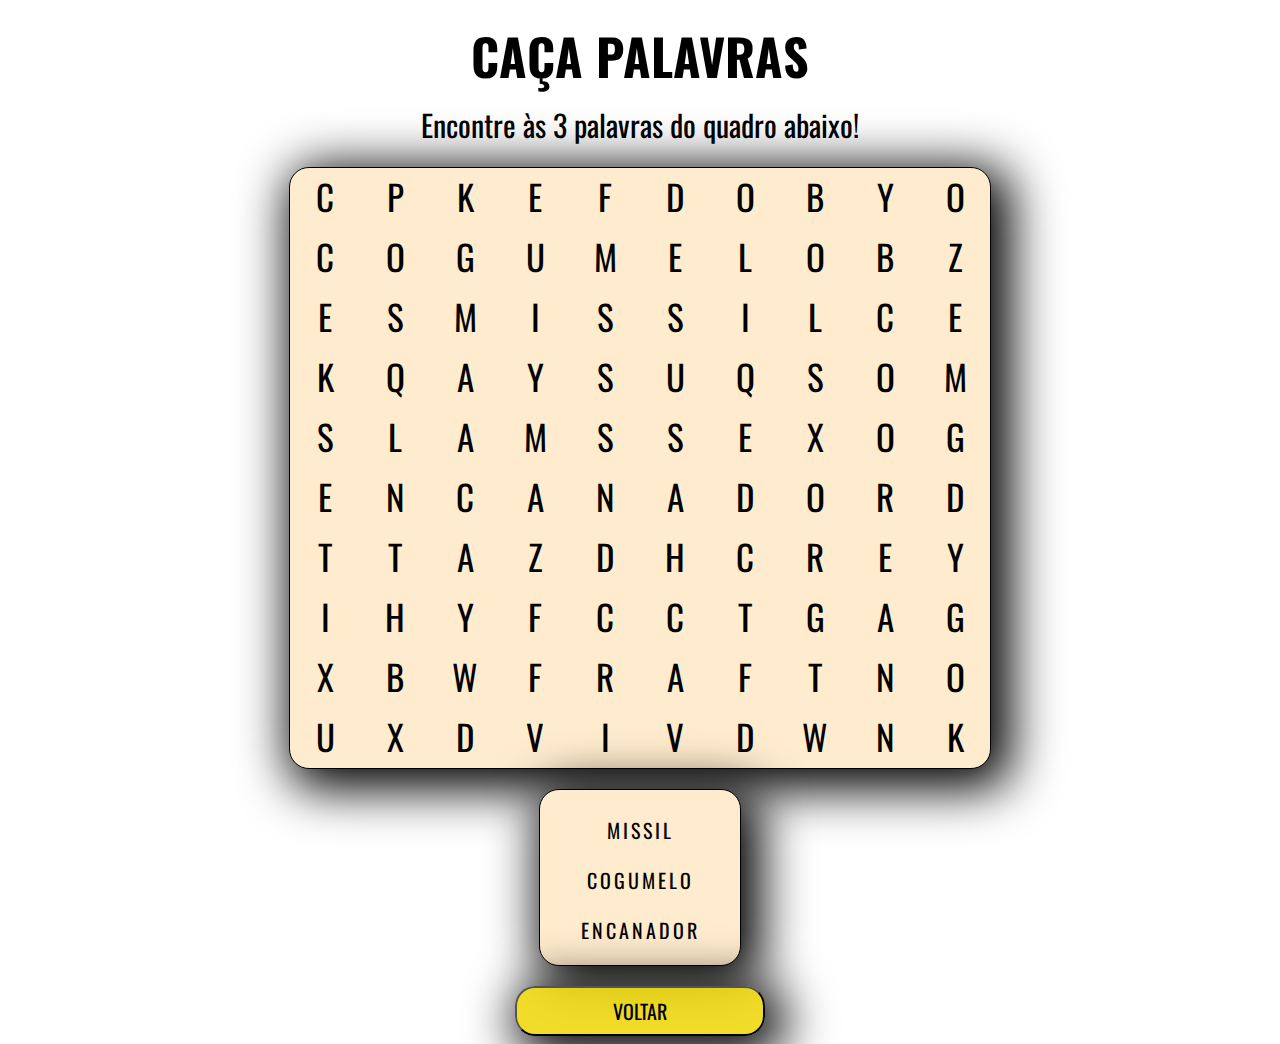
<file: index.html>
<!DOCTYPE html>
<html lang="en">

<head>
    <meta charset="UTF-8">
    <meta http-equiv="X-UA-Compatible" content="IE=edge">
    <meta name="viewport" content="width=device-width, initial-scale=1.0">

    <link rel="stylesheet" href="./public/css/cacapalavras.css">
    <title>Document</title>
</head>

<body>
    <header>
        <h1>Caça Palavras</h1>
        <p>Encontre às 3 palavras do quadro abaixo!</p>
    </header>
    <main id="main">
        <div id="container">

        </div>
    </main>
    <footer>
        <button class='voltar'> <a href="./index.html">Voltar</a></button>
       
    </footer>
    <script src="./public/js/cacapalavras.js"></script>

</body>
</file>
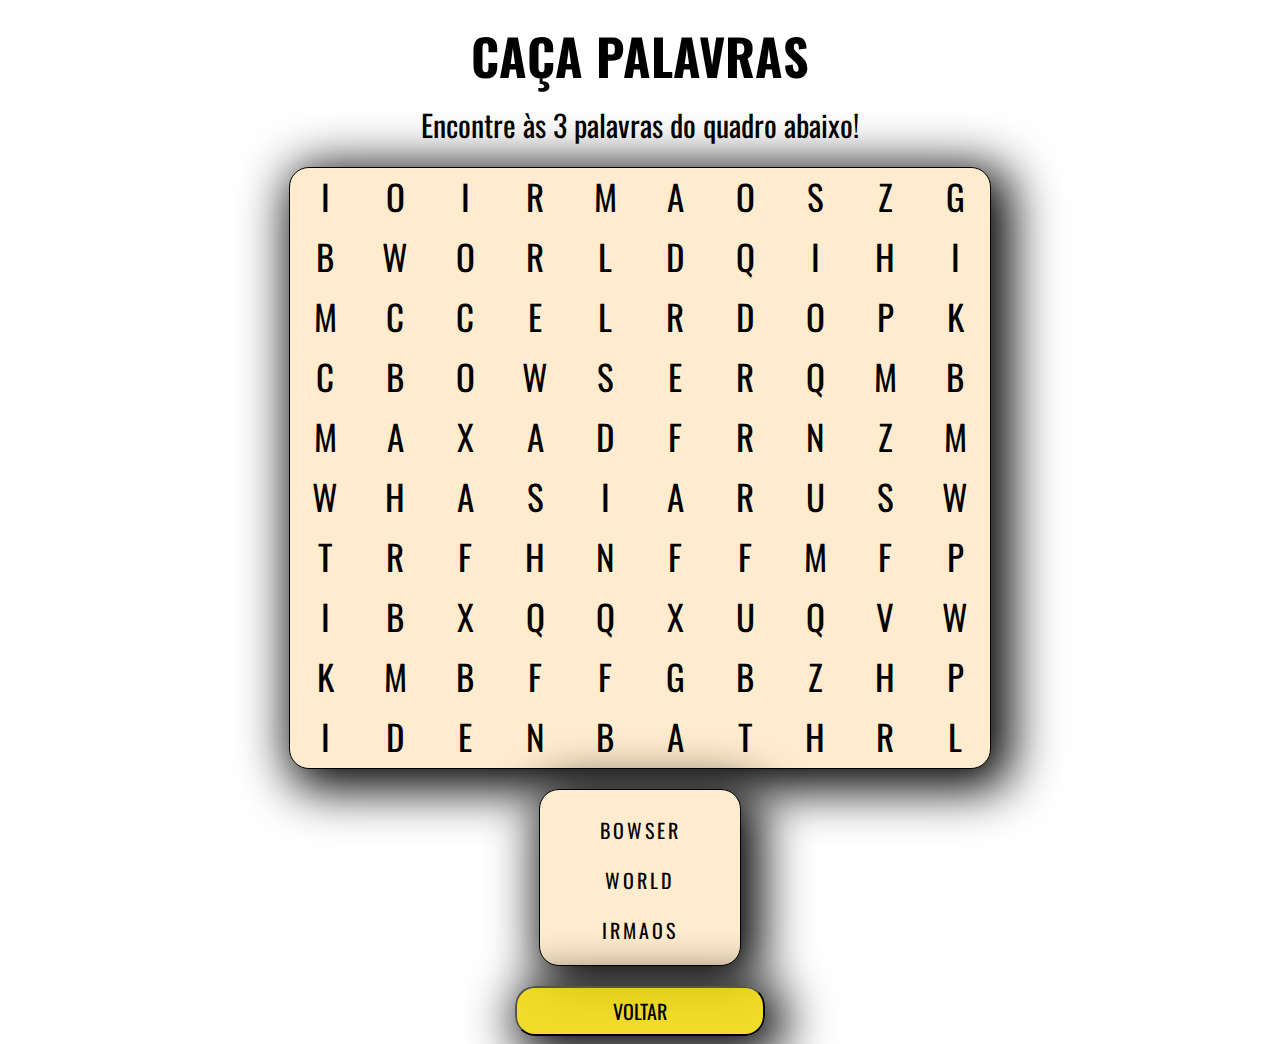
<file: cacapalavras.html>
<!DOCTYPE html>
<html lang="en">

<head>
    <meta charset="UTF-8">
    <meta http-equiv="X-UA-Compatible" content="IE=edge">
    <meta name="viewport" content="width=device-width, initial-scale=1.0">

    <link rel="stylesheet" href="./cacapalavras.css">
    <title>Document</title>
</head>

<body>
    <header>
        <h1>Caça Palavras</h1>
        <p>Encontre às 3 palavras do quadro abaixo!</p>
    </header>
    <main id="main">
        <div id="container">

        </div>
    </main>
    <footer>
        <button class='voltar'> <a href="../index.html">Voltar</a></button>
       
    </footer>
    <script src="./cacapalavras.js"></script>

</body>
</file>
<file: public/css/cacapalavras.css>
@import url('https://fonts.googleapis.com/css2?family=Bebas+Neue&family=Comforter&family=Comforter+Brush&family=Inter&family=Lobster&family=Oswald&family=Roboto+Mono&display=swap');

body{
    
    background-image: url('https://images2.alphacoders.com/683/thumb-1920-683906.jpg');
    background-repeat: no-repeat;
    background-size: cover;
    display: flex;
    flex-direction: column;
    align-items: center;
  
}


h1{
    text-align: center;
    text-transform: uppercase;
    font-size: 25px;
    font-family: 'Oswald', sans-serif;
    margin: 10px 0;
}

header p{
    display: flex;
    justify-content: center;
    font-size: 17px;
    font-family: 'Oswald', sans-serif;
    margin: 10px 0 20px 0;
}

#container{
    width: 250px;
    height: 600px;
    border: 1px solid black;
    display: flex;
    flex-wrap: wrap;
    margin: 0 auto;
    background-color:blanchedalmond;
    /* padding: 20px; */
    border-radius: 20px;
    box-shadow: 10px 10px 50px 10px;
    
}

#container div{
    width: 25px;
    height: 35px;
    /* border: 1px solid black; */
    margin: 10px auto;
    display: flex;
    align-items: center;
    justify-content: center;
    font-size: 20px;
    font-family: 'Oswald', sans-serif;
    
    
}
#container div:hover{
    cursor: pointer;
}

.mostrarPalavras{
    margin: 20px auto;
    border: 1px solid black;
    width: 200px;

}

.divPalavras{
    text-align: center;
    
    background-color: blanchedalmond;
    border-radius: 20px;
    box-shadow: 10px 10px 50px 10px;
    font-size: 20px;
    letter-spacing: 3px;
    font-family: 'Oswald', sans-serif;
}

.letrasCorretas{
    border-radius: 100%;
    
}



.divWinner{
    display: flex;
    flex-direction: column;
    justify-content:center;
    align-items: center;
    visibility: hidden;
    position: fixed;
    opacity: 100%;
    top: 0;
    bottom: 0;
    z-index: 10;
    right: 0;
    left: 0;
    font-size: 50px;
    -webkit-transition: all 0.5s 0.5s ease-in-out;
    transition: all 0s 0s ease-in-out;
    text-transform: uppercase;
    font-family: 'Oswald', sans-serif;
    color: green;
    font-weight: bold;
   
}

.buttonWinner{
    padding: 20px 30px;
    border-radius: 20px;
    font-size: 20px;
    font-family: 'Oswald', sans-serif;
    text-transform: uppercase;
}
.voltar {
    height: 50px;
  width: 250px;
  border-radius: 20px;
    box-shadow: 10px 10px 50px 10px;
  background-color: rgba(238, 215, 12, 0.884);
  
}
.voltar a{
    text-decoration: none;
    text-align: center;
    font-family:  'Oswald', sans-serif;
    color: black;
    font-size: 20px;
    text-transform: uppercase;
}
.hidden{
    display: none;
}

@media (min-width: 768px) {
    #container{
        width: 500px;

    }

    #container div{
        width: 50px;
        font-size: 25px;
        
        
        
    }
}

@media (min-width: 900px) {

    h1{
        font-size: 50px
    }

    header p{
        font-size: 30px;
        
    }

    #container{
        width: 700px;

    }

    #container div{
        width: 70px;
        font-size: 35px;
        
        
        
    }
    .divWinner{
        font-size: 100px;
    }

    .buttonWinner{
        padding: 40px 60px;
        
    }
}
</file>
<file: cacapalavras.css>
@import url('https://fonts.googleapis.com/css2?family=Bebas+Neue&family=Comforter&family=Comforter+Brush&family=Inter&family=Lobster&family=Oswald&family=Roboto+Mono&display=swap');

body{
    
    background-image: url('https://images2.alphacoders.com/683/thumb-1920-683906.jpg');
    background-repeat: no-repeat;
    background-size: cover;
    display: flex;
    flex-direction: column;
    align-items: center;
  
}


h1{
    text-align: center;
    text-transform: uppercase;
    font-size: 25px;
    font-family: 'Oswald', sans-serif;
    margin: 10px 0;
}

header p{
    display: flex;
    justify-content: center;
    font-size: 17px;
    font-family: 'Oswald', sans-serif;
    margin: 10px 0 20px 0;
}

#container{
    width: 250px;
    height: 600px;
    border: 1px solid black;
    display: flex;
    flex-wrap: wrap;
    margin: 0 auto;
    background-color:blanchedalmond;
    /* padding: 20px; */
    border-radius: 20px;
    box-shadow: 10px 10px 50px 10px;
    
}

#container div{
    width: 25px;
    height: 35px;
    /* border: 1px solid black; */
    margin: 10px auto;
    display: flex;
    align-items: center;
    justify-content: center;
    font-size: 20px;
    font-family: 'Oswald', sans-serif;
    
    
}
#container div:hover{
    cursor: pointer;
}

.mostrarPalavras{
    margin: 20px auto;
    border: 1px solid black;
    width: 200px;

}

.divPalavras{
    text-align: center;
    
    background-color: blanchedalmond;
    border-radius: 20px;
    box-shadow: 10px 10px 50px 10px;
    font-size: 20px;
    letter-spacing: 3px;
    font-family: 'Oswald', sans-serif;
}

.letrasCorretas{
    border-radius: 100%;
    
}



.divWinner{
    display: flex;
    flex-direction: column;
    justify-content:center;
    align-items: center;
    visibility: hidden;
    position: fixed;
    opacity: 100%;
    top: 0;
    bottom: 0;
    z-index: 10;
    right: 0;
    left: 0;
    font-size: 50px;
    -webkit-transition: all 0.5s 0.5s ease-in-out;
    transition: all 0s 0s ease-in-out;
    text-transform: uppercase;
    font-family: 'Oswald', sans-serif;
    color: green;
    font-weight: bold;
   
}

.buttonWinner{
    padding: 20px 30px;
    border-radius: 20px;
    font-size: 20px;
    font-family: 'Oswald', sans-serif;
    text-transform: uppercase;
}
.voltar {
    height: 50px;
  width: 250px;
  border-radius: 20px;
    box-shadow: 10px 10px 50px 10px;
  background-color: rgba(238, 215, 12, 0.884);
  
}
.voltar a{
    text-decoration: none;
    text-align: center;
    font-family:  'Oswald', sans-serif;
    color: black;
    font-size: 20px;
    text-transform: uppercase;
}
.hidden{
    display: none;
}

@media (min-width: 768px) {
    #container{
        width: 500px;

    }

    #container div{
        width: 50px;
        font-size: 25px;
        
        
        
    }
}

@media (min-width: 900px) {

    h1{
        font-size: 50px
    }

    header p{
        font-size: 30px;
        
    }

    #container{
        width: 700px;

    }

    #container div{
        width: 70px;
        font-size: 35px;
        
        
        
    }
    .divWinner{
        font-size: 100px;
    }

    .buttonWinner{
        padding: 40px 60px;
        
    }
}
</file>
